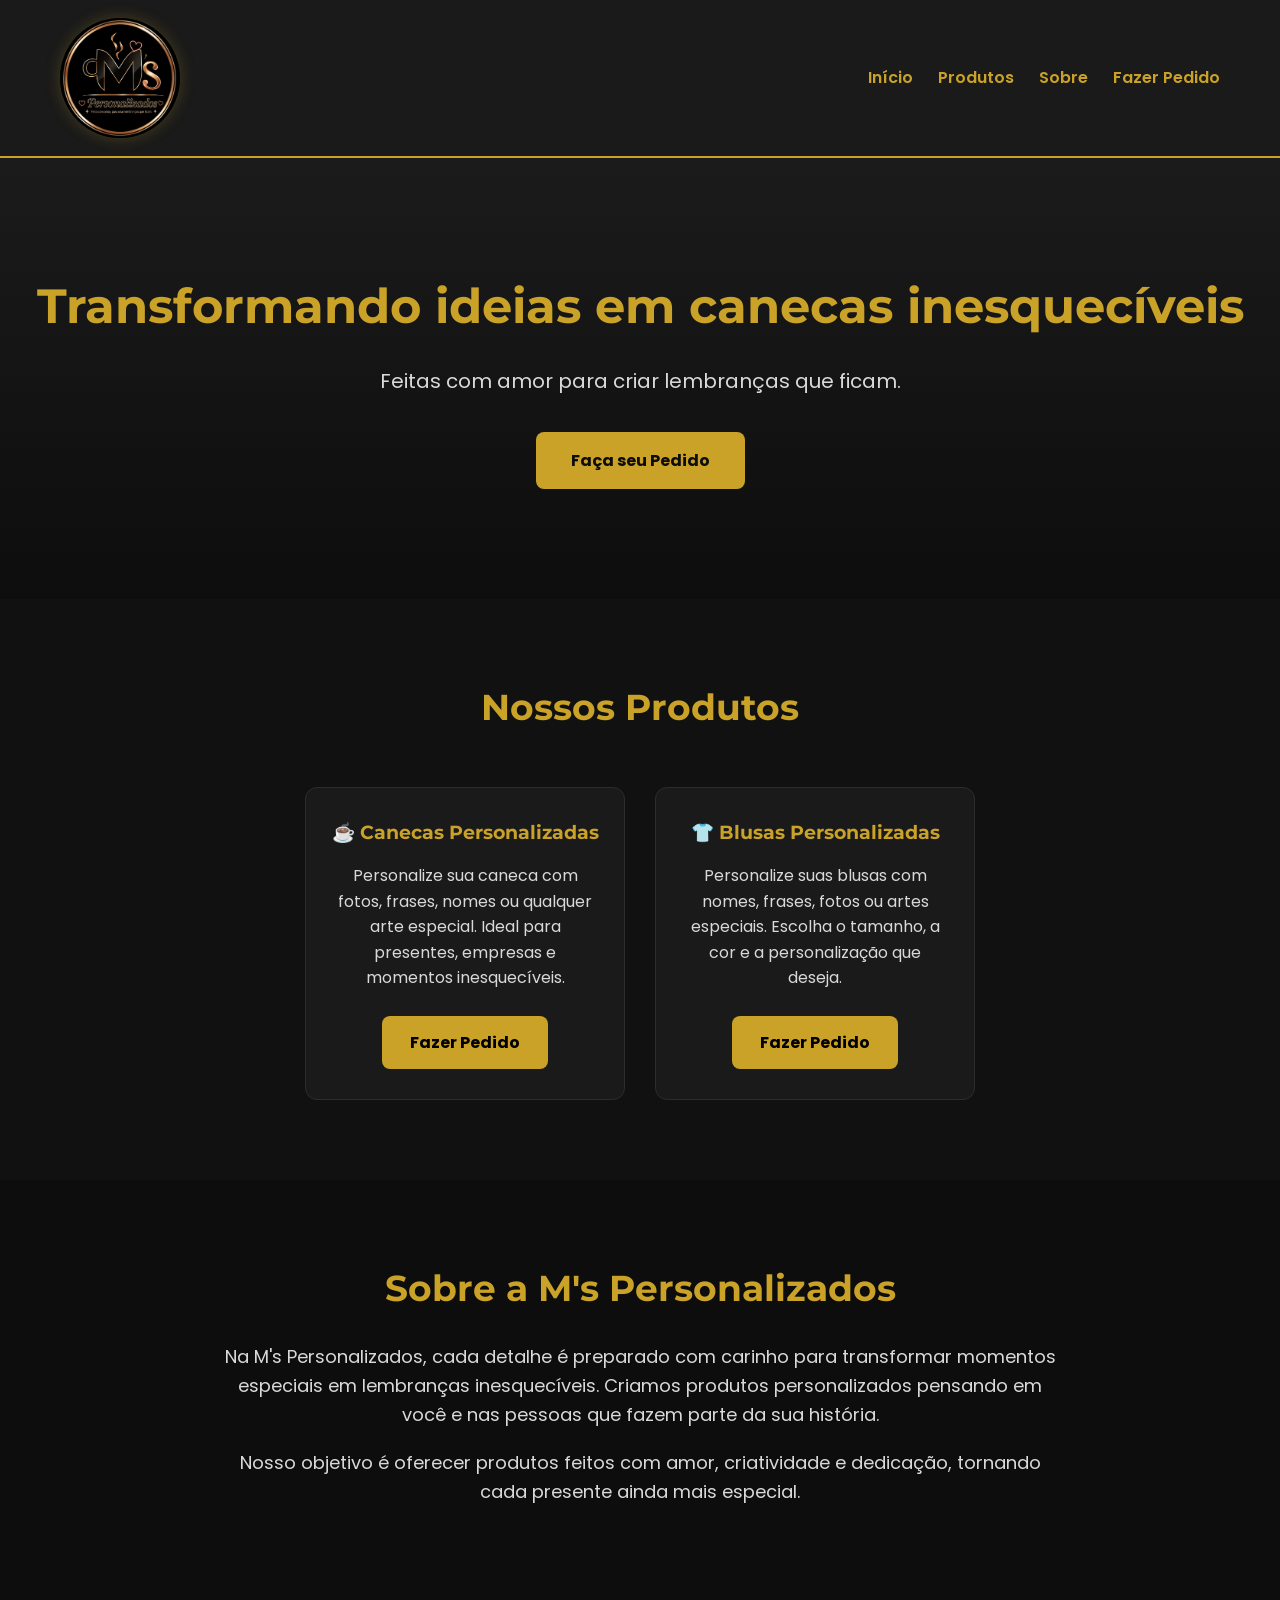
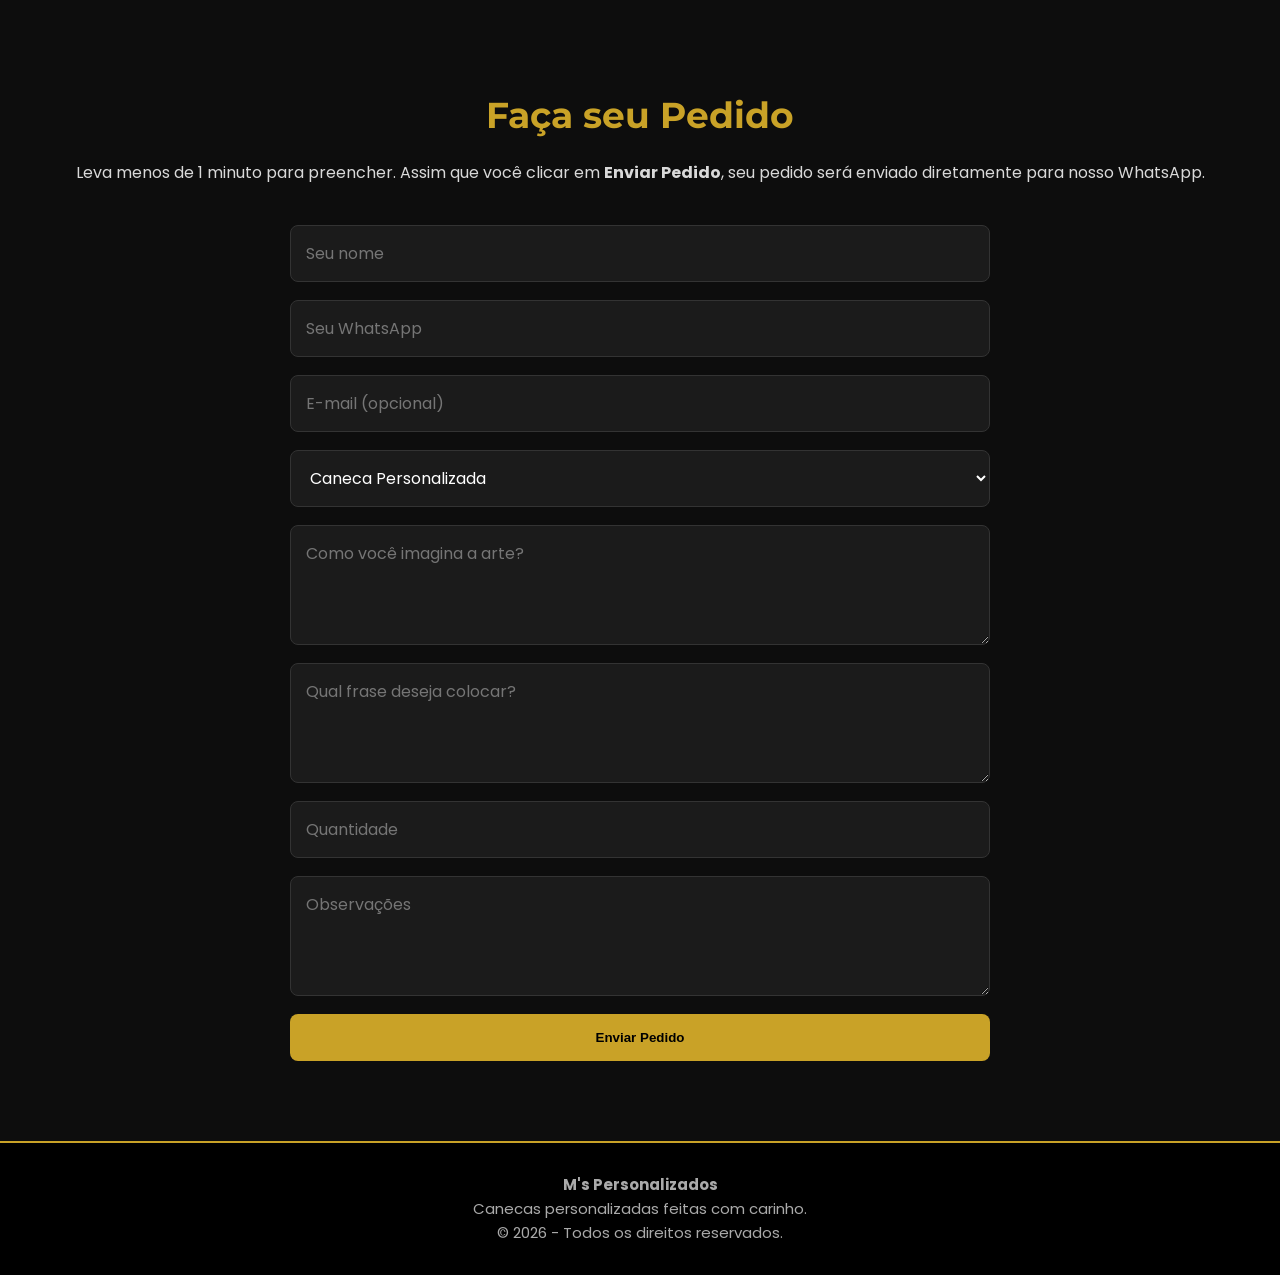
<file: index.html>
<!DOCTYPE html>
<html lang="pt-BR">
<head>
<link rel="preconnect" href="https://fonts.googleapis.com">
<link rel="preconnect" href="https://fonts.gstatic.com" crossorigin>
<link href="https://fonts.googleapis.com/css2?family=Montserrat:wght@600;700&family=Poppins:wght@400;500;600&display=swap" rel="stylesheet">
    <meta charset="UTF-8">
    <meta name="viewport" content="width=device-width, initial-scale=1.0">
    <title>M's Personalizados</title>

    <link rel="stylesheet" href="css/style.css">
</head>
<body>

<header>
    <img src="images/logo.png.jpg" alt="Logo M's Personalizados" class="logo">

   <nav>
    <a href="#inicio">Início</a>
    <a href="#modelos">Produtos</a>
    <a href="#sobre">Sobre</a>
    <a href="#contato">Fazer Pedido</a>
</nav>
</header>

<section class="hero" id="inicio">
    <h1>Transformando ideias em canecas inesquecíveis</h1>

    <p>Feitas com amor para criar lembranças que ficam.</p>

   <a href="#contato" class="botao-orcamento">
    Faça seu Pedido
</a>
</section>
<section class="produtos" id="modelos">

    <h2>Nossos Produtos</h2>

    <div class="produtos-container">

        <div class="produto">
            <h3>☕ Canecas Personalizadas</h3>

            <p>
                Personalize sua caneca com fotos, frases, nomes ou qualquer arte especial.
                Ideal para presentes, empresas e momentos inesquecíveis.
            </p>

            <a href="#contato" class="botao-modelo">
                Fazer Pedido
            </a>
        </div>

        <div class="produto">
    <h3>👕 Blusas Personalizadas</h3>

    <p>
        Personalize suas blusas com nomes, frases, fotos ou artes especiais.
        Escolha o tamanho, a cor e a personalização que deseja.
    </p>

    <a href="#contato" class="botao-modelo">
        Fazer Pedido
    </a>
</div>

    </div>

</section>
<section class="sobre" id="sobre">
    <h2>Sobre a M's Personalizados</h2>

    <p>
        Na M's Personalizados, cada detalhe é preparado com carinho
        para transformar momentos especiais em lembranças inesquecíveis.
        Criamos produtos personalizados pensando em você e nas pessoas
        que fazem parte da sua história.
    </p>

   <p>
    Nosso objetivo é oferecer produtos feitos com amor, criatividade
    e dedicação, tornando cada presente ainda mais especial.
</p>

</section>


</section>

<section class="contato" id="contato">
    <h2>Faça seu Pedido</h2>

    <p>
Leva menos de 1 minuto para preencher.
Assim que você clicar em <strong>Enviar Pedido</strong>, seu pedido será enviado diretamente para nosso WhatsApp.
</p>

    <form id="formPedido">

        <input type="text" id="nome" placeholder="Seu nome" required>

        <input type="tel" id="telefone" placeholder="Seu WhatsApp" required>

        <input type="email" id="email" placeholder="E-mail (opcional)">

        <select id="produto">
    <option>Caneca Personalizada</option>
    <option>Blusa Personalizada</option>
</select>
<div id="opcoesBlusa" style="display: none;">

    <select id="tamanho">
        <option value="">Selecione o tamanho</option>
        <option>P</option>
        <option>M</option>
        <option>G</option>
        <option>GG</option>
    </select>

    <select id="corBlusa">
        <option value="">Selecione a cor da blusa</option>
        <option>Branca</option>
        <option>Preta</option>
        <option>Vermelha</option>
        <option>Azul</option>
        <option>Outra</option>
    </select>

    <select id="localEstampa">
        <option value="">Onde deseja a estampa?</option>
        <option>Frente</option>
        <option>Costas</option>
        <option>Frente e costas</option>
    </select>

</div>

        <textarea id="arte" placeholder="Como você imagina a arte?"></textarea>

        <textarea id="frase" placeholder="Qual frase deseja colocar?"></textarea>

        <input type="number" id="quantidade" placeholder="Quantidade" min="1">

        <textarea id="observacoes" placeholder="Observações"></textarea>

        <button type="submit">Enviar Pedido</button>

    </form>

</section>
    <footer>

    <p><strong>M's Personalizados</strong></p>

    <p>Canecas personalizadas feitas com carinho.</p>

    <p>© 2026 - Todos os direitos reservados.</p>

</footer>
<script src="js/script.js"></script>
</body>
</html>
</file>
<file: css/style.css>
/*==================================
  M'S PERSONALIZADOS
  Tema Preto e Dourado
===================================*/

:root{
    --preto:#0d0d0d;
    --preto2:#1a1a1a;
    --dourado:#c9a227;
    --dourado-hover:#e0b93f;
    --branco:#ffffff;
    --cinza:#d9d9d9;
    --texto:#f5f5f5;
}

*{
    margin:0;
    padding:0;
    box-sizing:border-box;
}

html{
    scroll-behavior:smooth;
}

body{
    background:var(--preto);
    color:var(--texto);
    font-family:'Poppins',sans-serif;
    line-height:1.6;
}

img{
    max-width:100%;
    display:block;
}

a{
    text-decoration:none;
}

h1,h2,h3{
    font-family:'Montserrat',sans-serif;
    color:var(--dourado);
}

/*=========================
  CABEÇALHO
=========================*/

header{
    position:sticky;
    top:0;
    z-index:999;
    background:var(--preto2);
    border-bottom:2px solid var(--dourado);

    display:flex;
    justify-content:space-between;
    align-items:center;

    padding:18px 60px;
}

.logo{
    width:120px;
    height:120px;
    border-radius:50%;
    object-fit:contain;
    background:transparent;
    box-shadow:0 0 15px rgba(201,162,39,.25);
    transition:.3s;
}

.logo:hover{
    transform:scale(1.05);
    box-shadow:0 0 25px rgba(201,162,39,.45);
}

nav{
    display:flex;
    gap:25px;
}

nav a{
    color:var(--dourado);
    font-weight:600;
    transition:.3s;
}

nav a:hover{
    color:var(--branco);
}

/*=========================
  HERO
=========================*/

.hero{
    padding:110px 20px;
    text-align:center;
    background:linear-gradient(180deg,#1b1b1b,#0d0d0d);
}

.hero h1{
    font-size:48px;
    margin-bottom:20px;
}

.hero p{
    max-width:700px;
    margin:0 auto 35px;
    font-size:20px;
    color:var(--cinza);
}

.botao-orcamento{
    display:inline-block;
    background:var(--dourado);
    color:var(--preto);
    padding:16px 35px;
    border-radius:8px;
    font-weight:bold;
    transition:.3s;
}

.botao-orcamento:hover{
    background:var(--dourado-hover);
    transform:translateY(-3px);
}/*=========================
  PRODUTOS
=========================*/

.produtos{
    padding:80px 20px;
    background:#111;
    text-align:center;
}

.produtos h2{
    font-size:36px;
    margin-bottom:15px;
}

.produtos-container{
    max-width:1200px;
    margin:50px auto 0;
    display:flex;
    gap:30px;
    justify-content:center;
    flex-wrap:wrap;
}

.produto{
    width:320px;
    background:var(--preto2);
    border:1px solid #2d2d2d;
    border-radius:12px;
    padding:30px 25px;
    transition:.3s;
}

.produto:hover{
    transform:translateY(-8px);
    border-color:var(--dourado);
}

.produto h3{
    margin-bottom:15px;
}

.produto p{
    color:var(--cinza);
    margin-bottom:25px;
}

/*=========================
  BOTÕES
=========================*/

button,
.botao-modelo{
    display:inline-block;
    background:var(--dourado);
    color:#000;
    border:none;
    padding:14px 28px;
    border-radius:8px;
    font-weight:700;
    cursor:pointer;
    transition:.3s;
}

button:hover,
.botao-modelo:hover{
    background:var(--dourado-hover);
    transform:translateY(-2px);
}

/*=========================
  SOBRE
=========================*/

.sobre{
    background:#0d0d0d;
    padding:80px 20px;
    text-align:center;
}

.sobre h2{
    margin-bottom:25px;
    font-size:36px;
}

.sobre p{
    max-width:850px;
    margin:20px auto;
    color:var(--cinza);
    font-size:18px;
}

/*=========================
  MODELOS
=========================*/

.modelos{
    background:#111;
    padding:80px 20px;
    text-align:center;
}

.modelos h2{
    font-size:36px;
    margin-bottom:20px;
}

.modelos>p{
    color:var(--cinza);
    margin-bottom:45px;
}

.modelos-lista{
    max-width:1200px;
    margin:auto;
    display:flex;
    flex-wrap:wrap;
    justify-content:center;
    gap:30px;
}

.modelo{
    width:320px;
    background:var(--preto2);
    border:1px solid #2d2d2d;
    border-radius:12px;
    padding:30px 25px;
    transition:.3s;
}

.modelo:hover{
    transform:translateY(-8px);
    border-color:var(--dourado);
}

.modelo h3{
    margin-bottom:15px;
}

.modelo p{
    color:var(--cinza);
    margin-bottom:25px;
}/*=========================
  CONTATO
=========================*/

.contato{
    background:#0d0d0d;
    padding:80px 20px;
    text-align:center;
}

.contato h2{
    font-size:36px;
    margin-bottom:15px;
}

.contato p{
    color:var(--cinza);
    margin-bottom:40px;
}

#formPedido{
    max-width:700px;
    margin:0 auto;
    display:flex;
    flex-direction:column;
    gap:18px;
}

#formPedido input,
#formPedido select,
#formPedido textarea{
    width:100%;
    padding:15px;
    border:1px solid #333;
    border-radius:8px;
    background:#1b1b1b;
    color:#fff;
    font-size:16px;
    font-family:'Poppins',sans-serif;
}

#formPedido input:focus,
#formPedido select:focus,
#formPedido textarea:focus{
    outline:none;
    border-color:var(--dourado);
}

#formPedido textarea{
    min-height:120px;
    resize:vertical;
}

#formPedido button{
    background:var(--dourado);
    color:#000;
    font-weight:bold;
    border:none;
    padding:16px;
    border-radius:8px;
    cursor:pointer;
    transition:.3s;
}

#formPedido button:hover{
    background:var(--dourado-hover);
    transform:translateY(-2px);
}

/*=========================
  RODAPÉ
=========================*/

footer{
    background:#000;
    padding:30px 20px;
    text-align:center;
    border-top:2px solid var(--dourado);
}

footer p{
    color:#aaa;
    font-size:15px;
}

/*=========================
  RESPONSIVO
=========================*/

@media (max-width:768px){

    header{
        flex-direction:column;
        padding:20px;
    }

    nav{
        margin-top:20px;
        flex-wrap:wrap;
        justify-content:center;
        gap:15px;
    }

    .hero{
        padding:70px 20px;
    }

    .hero h1{
        font-size:34px;
    }

    .hero p{
        font-size:18px;
    }

    .produto,
    .modelo{
        width:100%;
        max-width:350px;
    }
}.botao-em-breve{
    background:#444;
    color:#ccc;
    cursor:not-allowed;
    opacity:.8;
}

.botao-em-breve:hover{
    transform:none;
    background:#444;
}section{
    scroll-margin-top: 120px;
}section{
    scroll-margin-top:120px;
}
</file>
